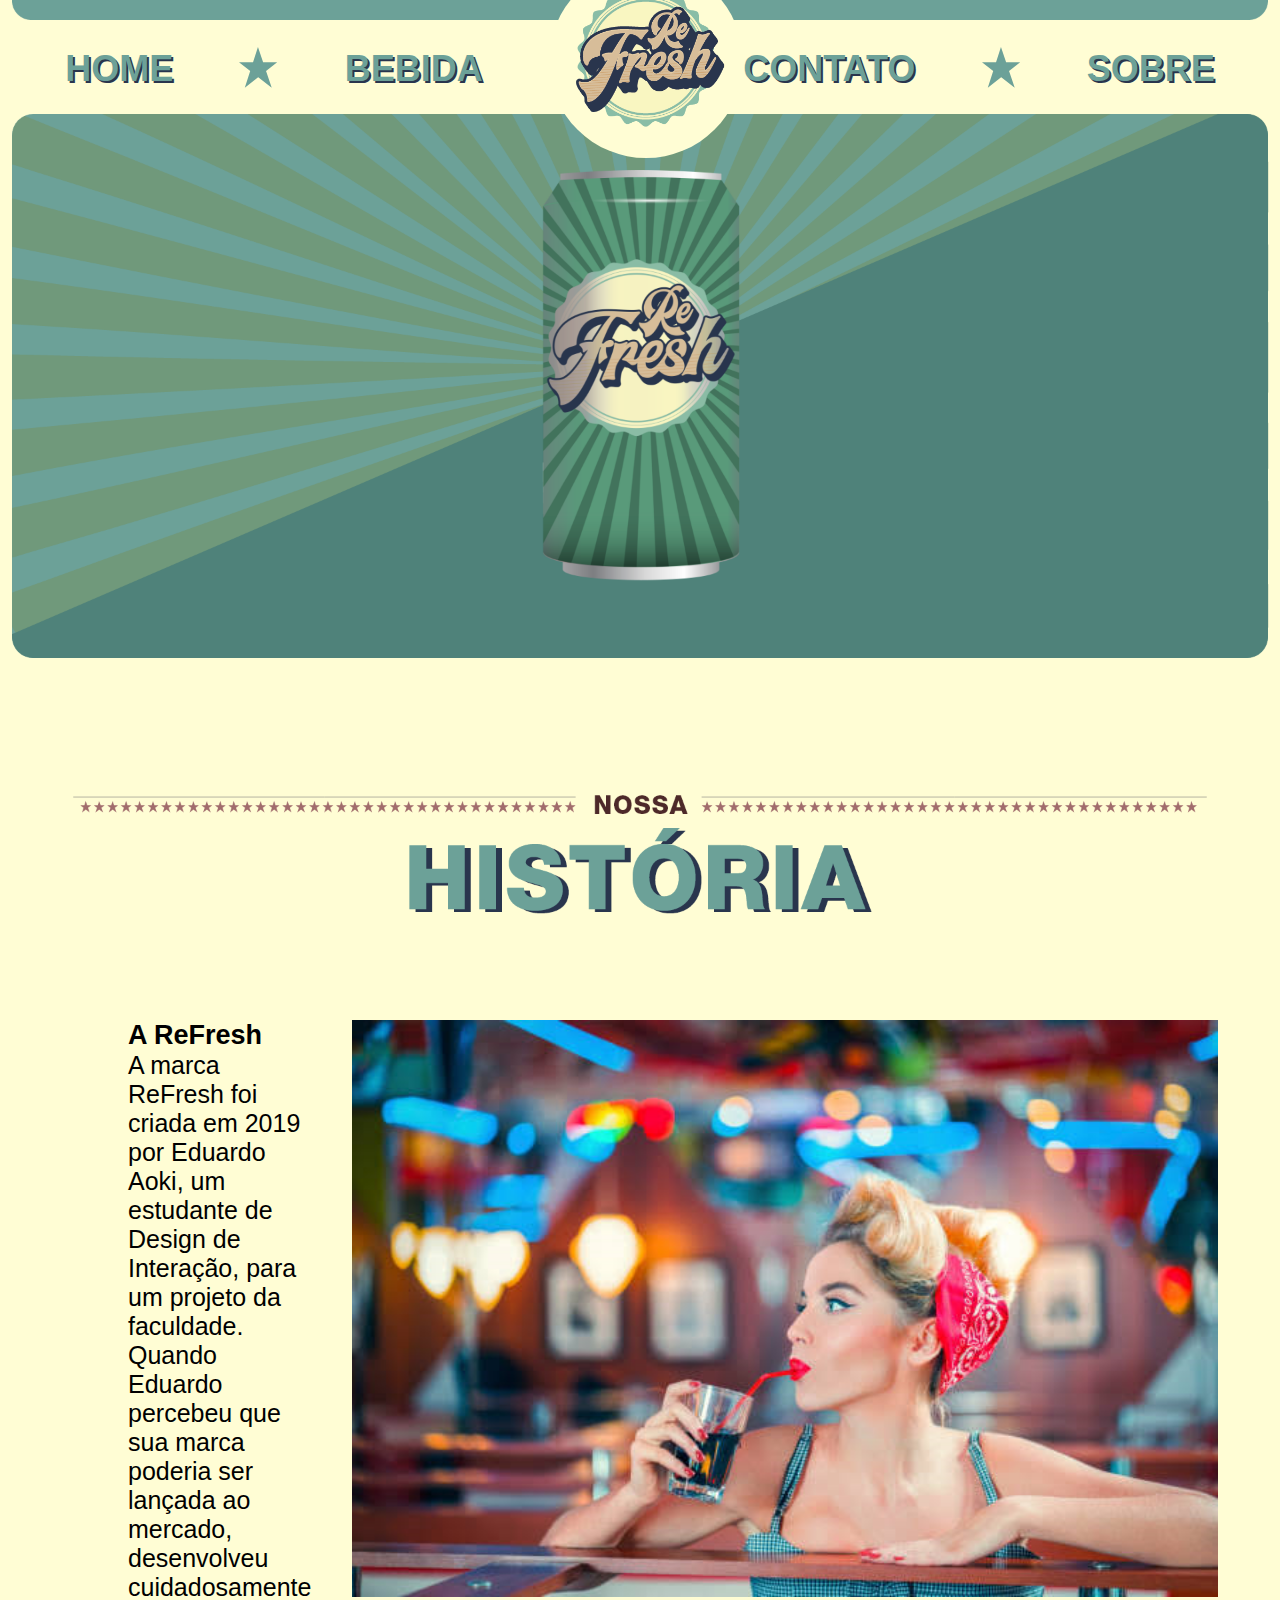
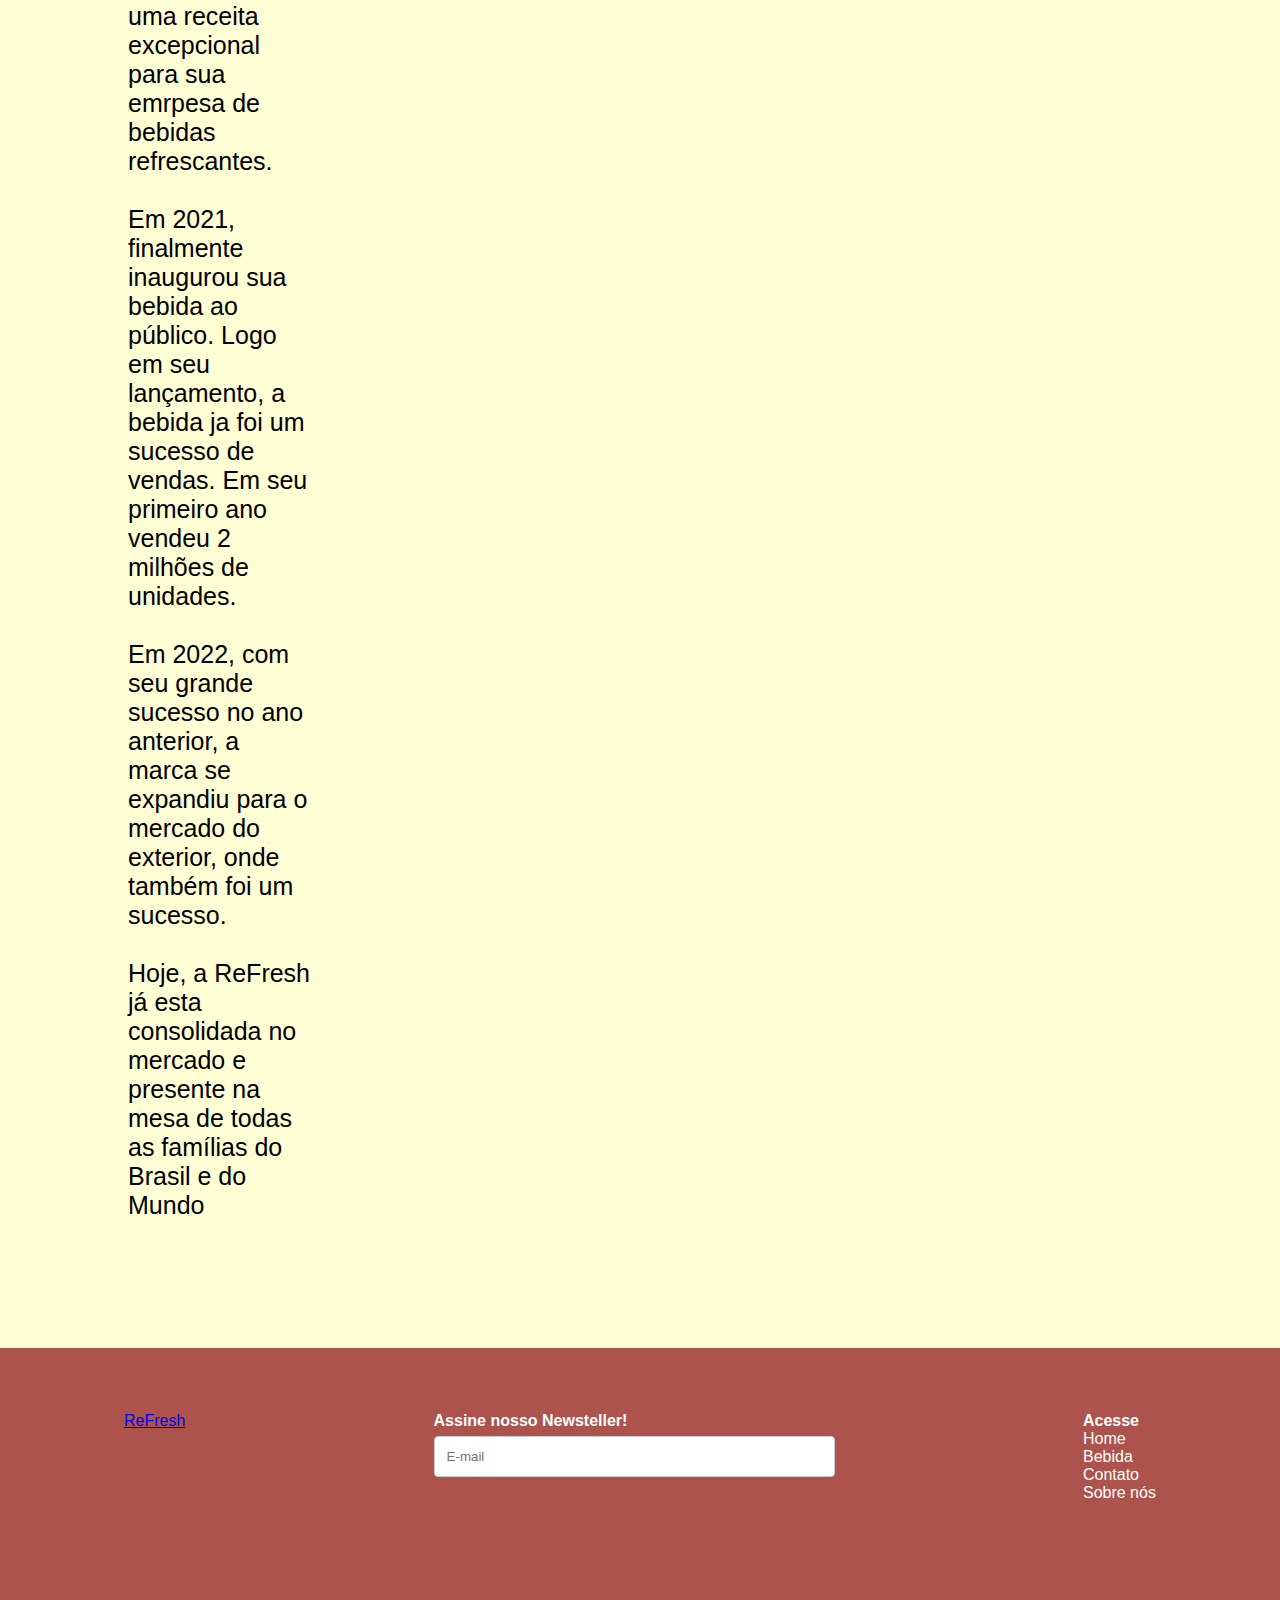
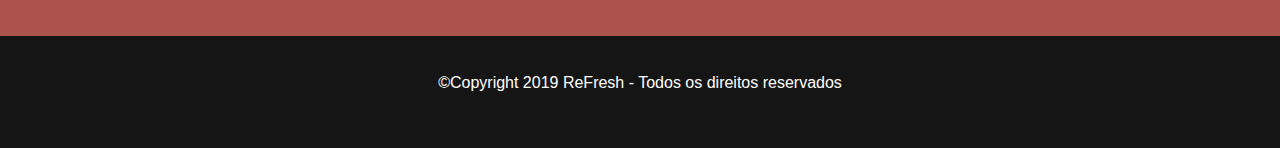
<file: index.html>
<!doctype html>
<html lang="pt-br">
<head>
<meta charset="utf-8">
<title>ReFresh | Home</title>
<link href="ReFresh.css" rel="stylesheet" type="text/css">
	<link rel="stylesheet" href="https://cdnjs.cloudflare.com/ajax/libs/font-awesome/4.7.0/css/font-awesome.min.css">
	<script>
		function myFunction() {
  var x = document.getElementById("meuHeader");
  if (x.className === "header") {
    x.className += " responsive";
  } else {
    x.className = "header";
  }
}
	</script>
	<noscript>
	</noscript>
</head>

<body>
	<a class="skip-main" href="#main">Skip to main content</a>
	<div id="fb-root"></div>
<script async defer crossorigin="anonymous" src="https://connect.facebook.net/pt_BR/sdk.js#xfbml=1&version=v5.0"></script>
	<div ><img id="barraCima" src="barradecima.png" alt=""></div>
	
	<div>
	<a href="texto"></a></div>
	<div class="header" id="meuHeader">
		<a class="icon" onclick="myFunction()">
    		<i class="fa fa-bars"></i>
  		</a>
		
		<a href="index.html" class="navbarpad">HOME</a>
		<div class="containerEstrela"><img class="estrela"  src="estrela.png" alt=""></div>
		<a href="bebida.html" class="navbarpad">BEBIDA</a>
		
		
		<div id="logoHeader">
		<img  id="logo" src="logo.png" alt="">
		</div>
		
		
		<a href="contato.html" class="navbarpad">CONTATO</a>
		<div class="containerEstrela"><img class="estrela"  src="estrela.png" alt=""></div>
		<a href="sobrenos.html" class="navbarpad">SOBRE</a>
		
		
	</div>
	<div>
			<img  class="Bg1" src="WORD.png" alt="">
	</div>
	
	
	<img id="nossaHistoria" src="historia.png" alt="">
	<div id="historia">
		<div class="texto" id="main">
			<h1 >A ReFresh</h1>
			<p>A marca ReFresh foi criada em 2019 por Eduardo Aoki, um estudante de Design de Interação, para um projeto da faculdade. Quando Eduardo percebeu que sua marca poderia ser lançada ao mercado, desenvolveu cuidadosamente uma receita excepcional para sua emrpesa de bebidas refrescantes.</p><br>
			<p>	Em 2021, finalmente inaugurou sua bebida ao público. Logo em seu lançamento, a bebida ja foi um sucesso de vendas. Em seu primeiro ano vendeu 2 milhões de unidades.</p><br>
			<p>Em 2022, com seu grande sucesso no ano anterior, a marca se expandiu para o mercado do exterior, onde também foi um sucesso.</p><br>
			<p>Hoje, a ReFresh já esta consolidada no mercado e presente na mesa de todas as famílias do Brasil e do Mundo</p>
		</div>
		<div>
			<img src="images.png" alt="">
		</div>
	</div>
	<div id="containerBaixo">
	<div id="barraBaixo">
		<div id="containerVermelho">
		<div class="fb-page" data-href="https://www.facebook.com/ReFresh-106167067520980/" data-tabs="" data-width="" data-height="" data-small-header="true" data-adapt-container-width="false" data-hide-cover="false" data-show-facepile="true"><blockquote cite="https://www.facebook.com/ReFresh-106167067520980/" class="fb-xfbml-parse-ignore"><a href="https://www.facebook.com/ReFresh-106167067520980/">ReFresh</a></blockquote></div>
		<div>
		<label for="newsteller" class="bold">Assine nosso Newsteller!</label>
 		<input type="text" id="newsteller" name="emailzin" placeholder="E-mail">
		</div>
		<div>
			<p class="bold">Acesse</p>
			<p><a href="index.html" class="acesse">Home</a></p>
			<p><a href="bebida.html" class="acesse">Bebida</a></p>
			<p><a href="contato.html" class="acesse">Contato</a></p>
			<p><a href="sobrenos.html" class="acesse">Sobre nós</a></p>
		</div>
		</div>
		</div>
	</div>
			<div id="footer">
			
				©Copyright 2019 ReFresh - Todos os direitos reservados
			
		</div>
</body>
</html>
</file>
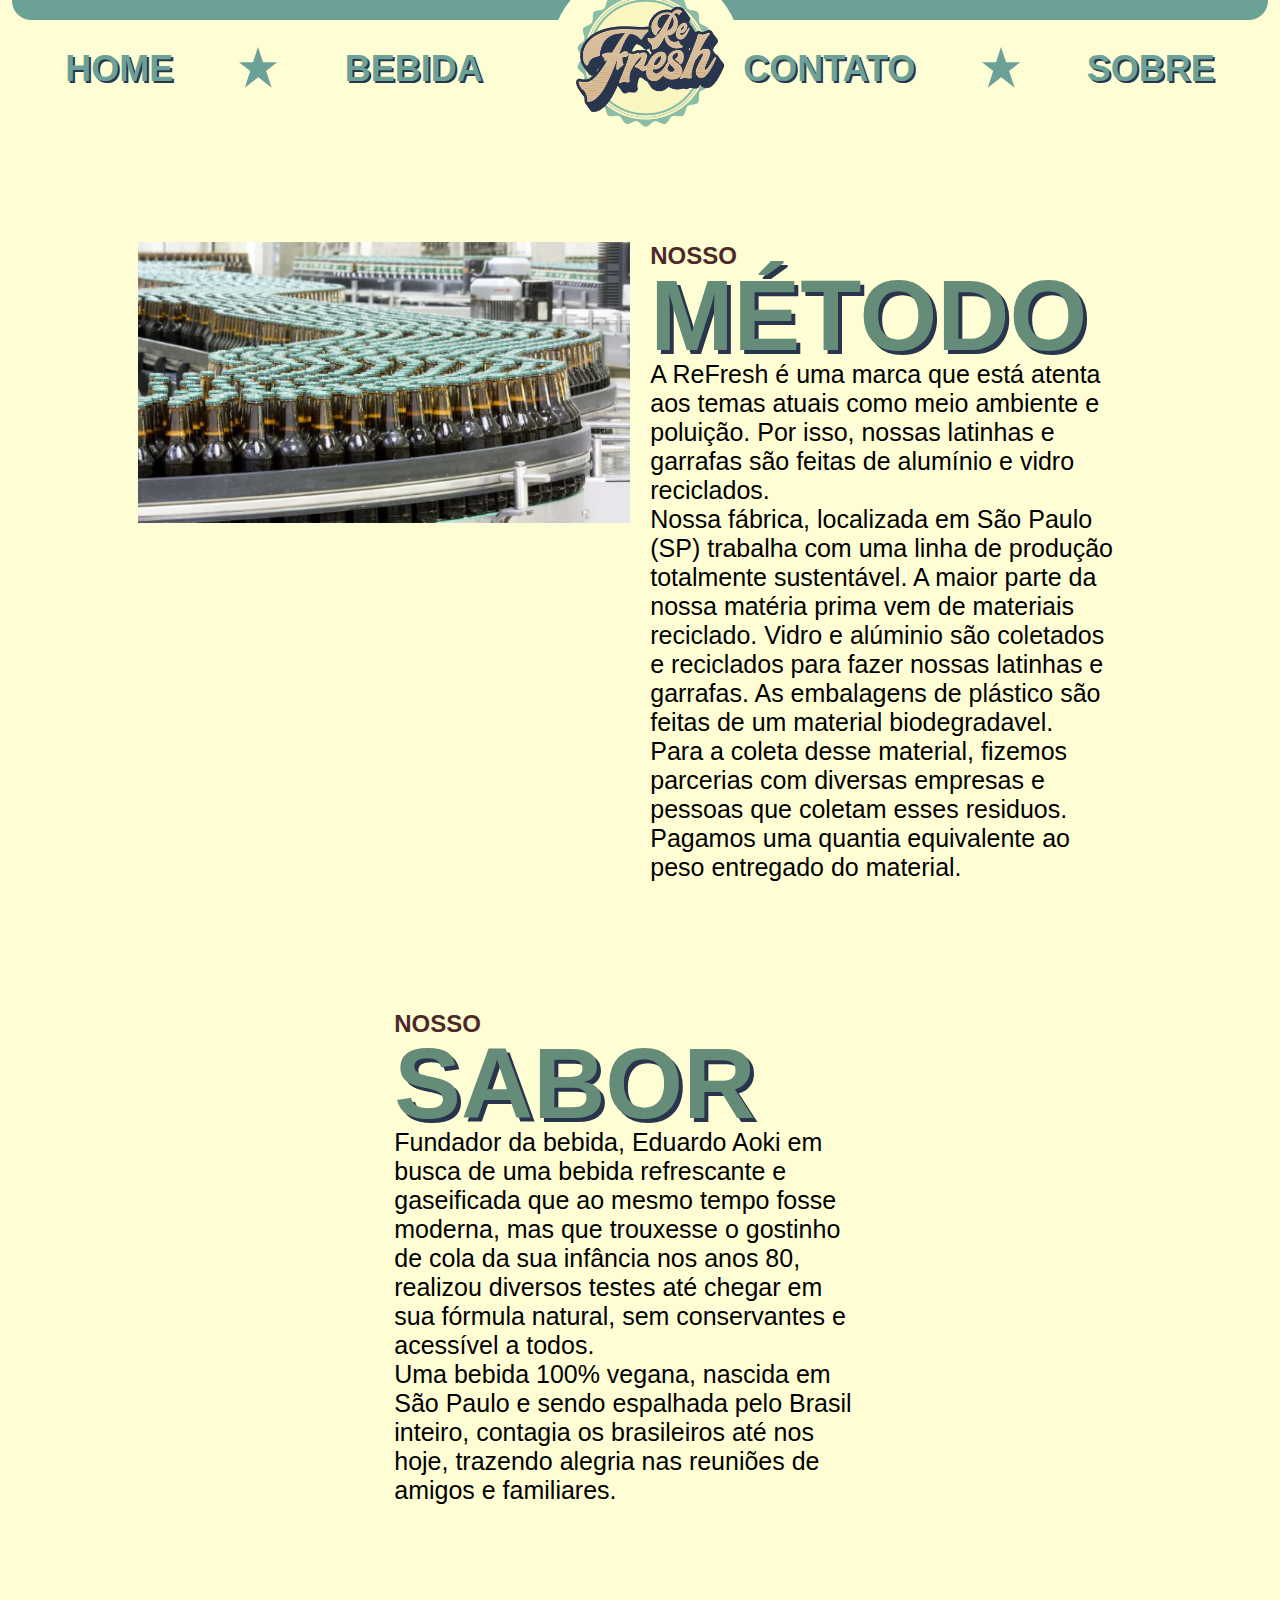
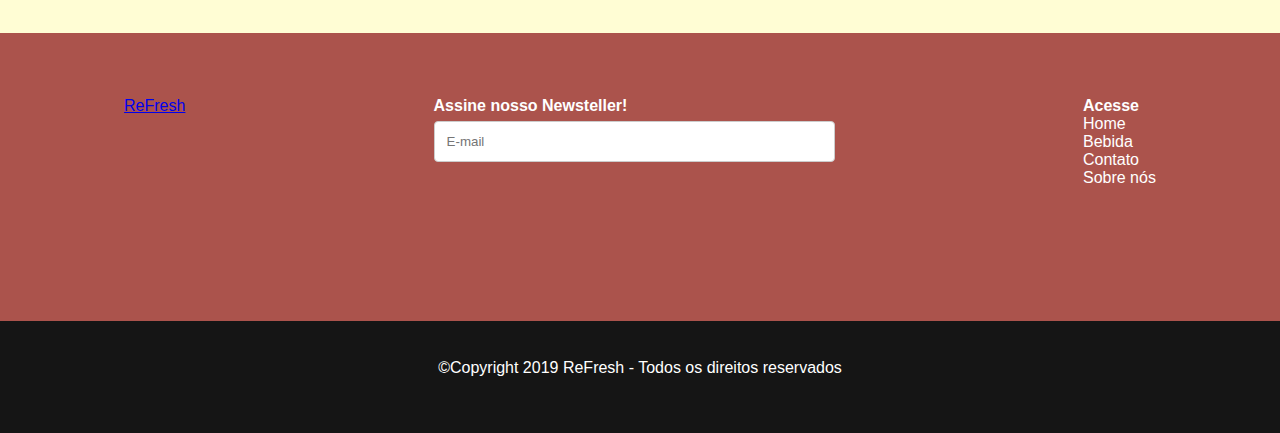
<file: bebida.html>
<!doctype html>
<html lang="pt-br">
<head>
<meta charset="utf-8">
<title>ReFresh | Bebida</title>
<link href="ReFresh.css" rel="stylesheet" type="text/css">
	<link rel="stylesheet" href="https://cdnjs.cloudflare.com/ajax/libs/font-awesome/4.7.0/css/font-awesome.min.css">
	<script>
		function myFunction() {
			var x = document.getElementById("meuHeader");
			if (x.className === "header") {
				x.className += " responsive";
				} 
			else {
				x.className = "header";
  				}

			}
		
	</script>
</head>

<body>
	<a class="skip-main" href="#main">Skip to main content</a>
		<div id="fb-root"></div>
<script async defer crossorigin="anonymous" src="https://connect.facebook.net/pt_BR/sdk.js#xfbml=1&version=v5.0"></script>
	<div ><img id="barraCima" src="barradecima.png" alt=""></div>
	
	
	<div class="header" id="meuHeader">
		<a class="icon" onclick="myFunction()">
    		<i class="fa fa-bars"></i>
  		</a>
		
		<a href="index.html" class="navbarpad">HOME</a>
		<div class="containerEstrela"><img class="estrela"  src="estrela.png" alt=""></div>
		<a href="bebida.html" class="navbarpad">BEBIDA</a>
		
		
		<div id="logoHeader">
		<img  id="logo" src="logo.png" alt="">
		</div>
		
		
		<a href="contato.html" class="navbarpad">CONTATO</a>
		<div class="containerEstrela"><img class="estrela"  src="estrela.png" alt=""></div>
		<a href="sobrenos.html" class="navbarpad">SOBRE</a>
		
		
	</div>
	
	
	<div id="main" class="metodo">
		<div class="itemsMetodo">
			<img src="possui-uma-fabrica-de-bebidas-e-laticínios-saiba-qual-impressora-e-a-mais-adequada-700x400.png" alt="Imagem de uma linha de produção de bebidas da ReFresh">
		</div>
		<div class="itemsMetodo">
			<h2 class="titulo">NOSSO</h2>
			<h1 class="subtitulo">MÉTODO</h1>
			<div class="texto">
				<p>A ReFresh é uma marca que está atenta aos temas atuais como meio ambiente e poluição. Por isso, nossas latinhas e garrafas são feitas de alumínio e vidro reciclados.</p>
				<p>Nossa fábrica, localizada em São Paulo (SP) trabalha com uma linha de produção totalmente sustentável. A maior parte da nossa matéria prima vem de materiais reciclado. Vidro e alúminio são coletados e reciclados para fazer nossas latinhas e garrafas. As embalagens de plástico são feitas de um material biodegradavel.</p>
				<p>Para a coleta desse material, fizemos parcerias com diversas empresas e pessoas que coletam esses residuos. Pagamos uma quantia equivalente ao peso entregado do material.</p>
			</div>
		</div>
	</div>
	
	
	
	
	
	<div class="metodo">
		<div class="itemsMetodo">
			<h2 class="titulo">NOSSO</h2>
			<h1 class="subtitulo">SABOR</h1>
			<div class="texto">
				<p>Fundador da bebida, Eduardo Aoki em busca de uma bebida refrescante e gaseificada que ao mesmo tempo fosse moderna, mas que trouxesse o gostinho de cola da sua infância nos anos 80, realizou diversos testes até chegar em sua fórmula natural, sem conservantes e acessível a todos.</p>

				<p>Uma bebida 100% vegana, nascida em São Paulo e sendo espalhada pelo Brasil inteiro, contagia os brasileiros até nos hoje, trazendo alegria nas reuniões de amigos e familiares.</p>
			</div>
		</div>

	</div>
	
	
	
	
<div id="containerBaixo">
	<div id="barraBaixo">
		<div id="containerVermelho">
		<div class="fb-page" data-href="https://www.facebook.com/ReFresh-106167067520980/" data-tabs="" data-width="" data-height="" data-small-header="true" data-adapt-container-width="false" data-hide-cover="false" data-show-facepile="true"><blockquote cite="https://www.facebook.com/ReFresh-106167067520980/" class="fb-xfbml-parse-ignore"><a href="https://www.facebook.com/ReFresh-106167067520980/">ReFresh</a></blockquote></div>
		<div>
			<label for="newsteller" class="bold">Assine nosso Newsteller!</label>
 		<input type="text" id="newsteller" name="emailzin" placeholder="E-mail">
		</div>
		<div>
			<p class="bold">Acesse</p>
			<p><a href="index.html" class="acesse">Home</a></p>
			<p><a href="bebida.html" class="acesse">Bebida</a></p>
			<p><a href="contato.html" class="acesse">Contato</a></p>
			<p><a href="sobrenos.html" class="acesse">Sobre nós</a></p>
		</div>
		</div>
		</div>
	</div>
			<div id="footer">
			
				©Copyright 2019 ReFresh - Todos os direitos reservados
			
		</div>
</body>
</html>
</file>
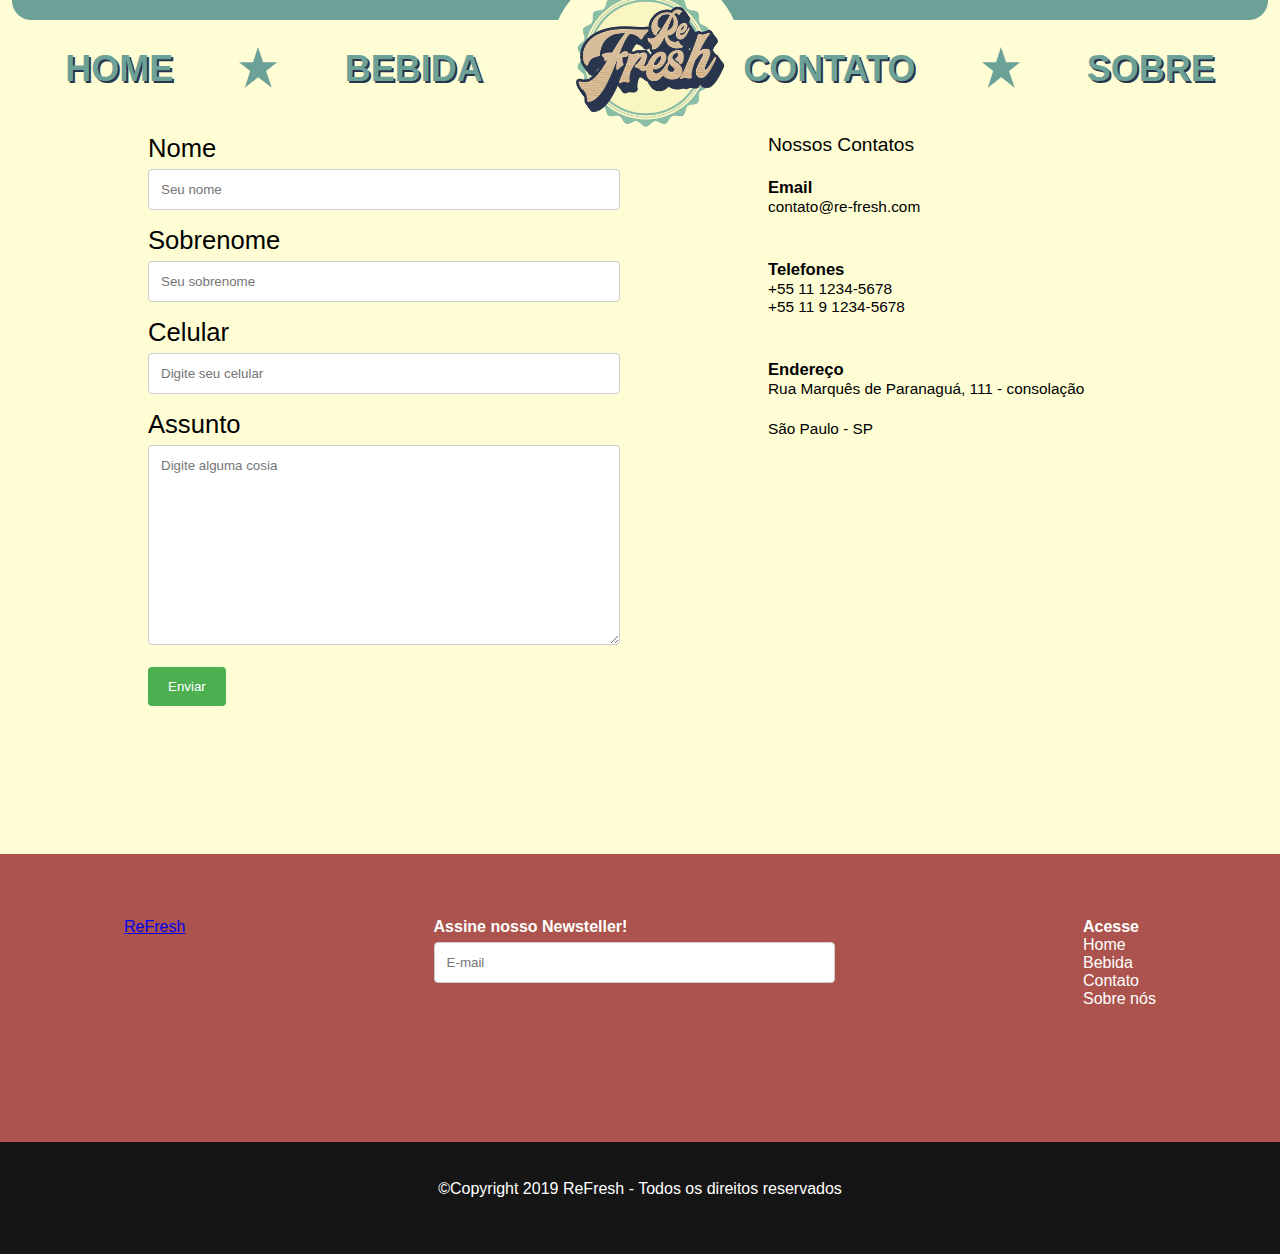
<file: contato.html>
<!doctype html>
<html lang="pt-br">
<head>
<meta charset="utf-8">
<title>ReFresh | Contato</title>
<link href="ReFresh.css" rel="stylesheet" type="text/css">
	<link rel="stylesheet" href="https://cdnjs.cloudflare.com/ajax/libs/font-awesome/4.7.0/css/font-awesome.min.css">
	
	
	<script>
		function myFunction() {
  var x = document.getElementById("meuHeader");
  if (x.className === "header") {
    x.className += " responsive";
  } else {
    x.className = "header";
  }
}
	</script>
	
	
	
</head>

<body>
	<a class="skip-main" href="#main">Skip to main content</a>
		<div id="fb-root"></div>
<script async defer crossorigin="anonymous" src="https://connect.facebook.net/pt_BR/sdk.js#xfbml=1&version=v5.0"></script>
	<div ><img id="barraCima" src="barradecima.png" alt=""></div>

	
	<div class="header" id="meuHeader">
		<a class="icon" onclick="myFunction()">
    		<i class="fa fa-bars"></i>
  		</a>
		
		<a href="index.html" class="navbarpad">HOME</a>
		<div class="containerEstrela"><img class="estrela"  src="estrela.png" alt=""></div>
		<a href="bebida.html" class="navbarpad">BEBIDA</a>
		
		
		<div id="logoHeader">
		<img  id="logo" src="logo.png" alt="">
		</div>
		
		
		<a href="contato.html" class="navbarpad">CONTATO</a>
		<div class="containerEstrela"><img class="estrela"  src="estrela.png" alt=""></div>
		<a href="sobrenos.html" class="navbarpad">SOBRE</a>
		
		
	</div>
	
	
	
	
	
	
	<main>
	<div class="container_formulario">
	<div class="container2">
  		<form>
    	<label for="fname">Nome</label>
		<input type="text" id="fname" name="firstname" placeholder="Seu nome">

		<label for="lname">Sobrenome</label>
 		<input type="text" id="lname" name="lastname" placeholder="Seu sobrenome">

		<label for="cellp">Celular</label>
 		<input type="text" id="cellp" name="cellphone" placeholder="Digite seu celular">

  		<label for="subject"> Assunto</label>
  		<textarea id="subject" name="assunto" placeholder="Digite alguma cosia" style="height:200px"></textarea>

  		<input type="submit" value="Enviar">
 		</form>
	</div>
	<div class="container_contatos" id="main">
		Nossos Contatos
		<br>
		<br>
		<h1>Email</h1>
		<p>contato@re-fresh.com</p>
		<br>
		<br>
		<h1>Telefones</h1>
		<p>+55 11 1234-5678</p>
		<p>+55 11 9 1234-5678</p>
		<br>
		<br>
		<h1>Endereço</h1>
			<p>Rua Marquês de Paranaguá, 111 - consolação</p><br>
		<p>São Paulo - SP</p>
	</div>
</div>
	</main>
	
	<div id="containerBaixo">
	<div id="barraBaixo">
		<div id="containerVermelho">
		<div class="fb-page" data-href="https://www.facebook.com/ReFresh-106167067520980/" data-tabs="" data-width="" data-height="" data-small-header="true" data-adapt-container-width="false" data-hide-cover="false" data-show-facepile="true"><blockquote cite="https://www.facebook.com/ReFresh-106167067520980/" class="fb-xfbml-parse-ignore"><a href="https://www.facebook.com/ReFresh-106167067520980/">ReFresh</a></blockquote></div>
		<div>
			<label for="newsteller" class="bold">Assine nosso Newsteller!</label>
 		<input type="text" id="newsteller" name="emailzin" placeholder="E-mail">
		</div>
		<div>
			<p class="bold">Acesse</p>
			<p><a href="index.html" class="acesse">Home</a></p>
			<p><a href="bebida.html" class="acesse">Bebida</a></p>
			<p><a href="contato.html" class="acesse">Contato</a></p>
			<p><a href="sobrenos.html" class="acesse">Sobre nós</a></p>
		</div>
		</div>
		</div>
	</div>
			<div id="footer">
			
				©Copyright 2019 ReFresh - Todos os direitos reservados
			
		</div>
</body>
</html>
</file>
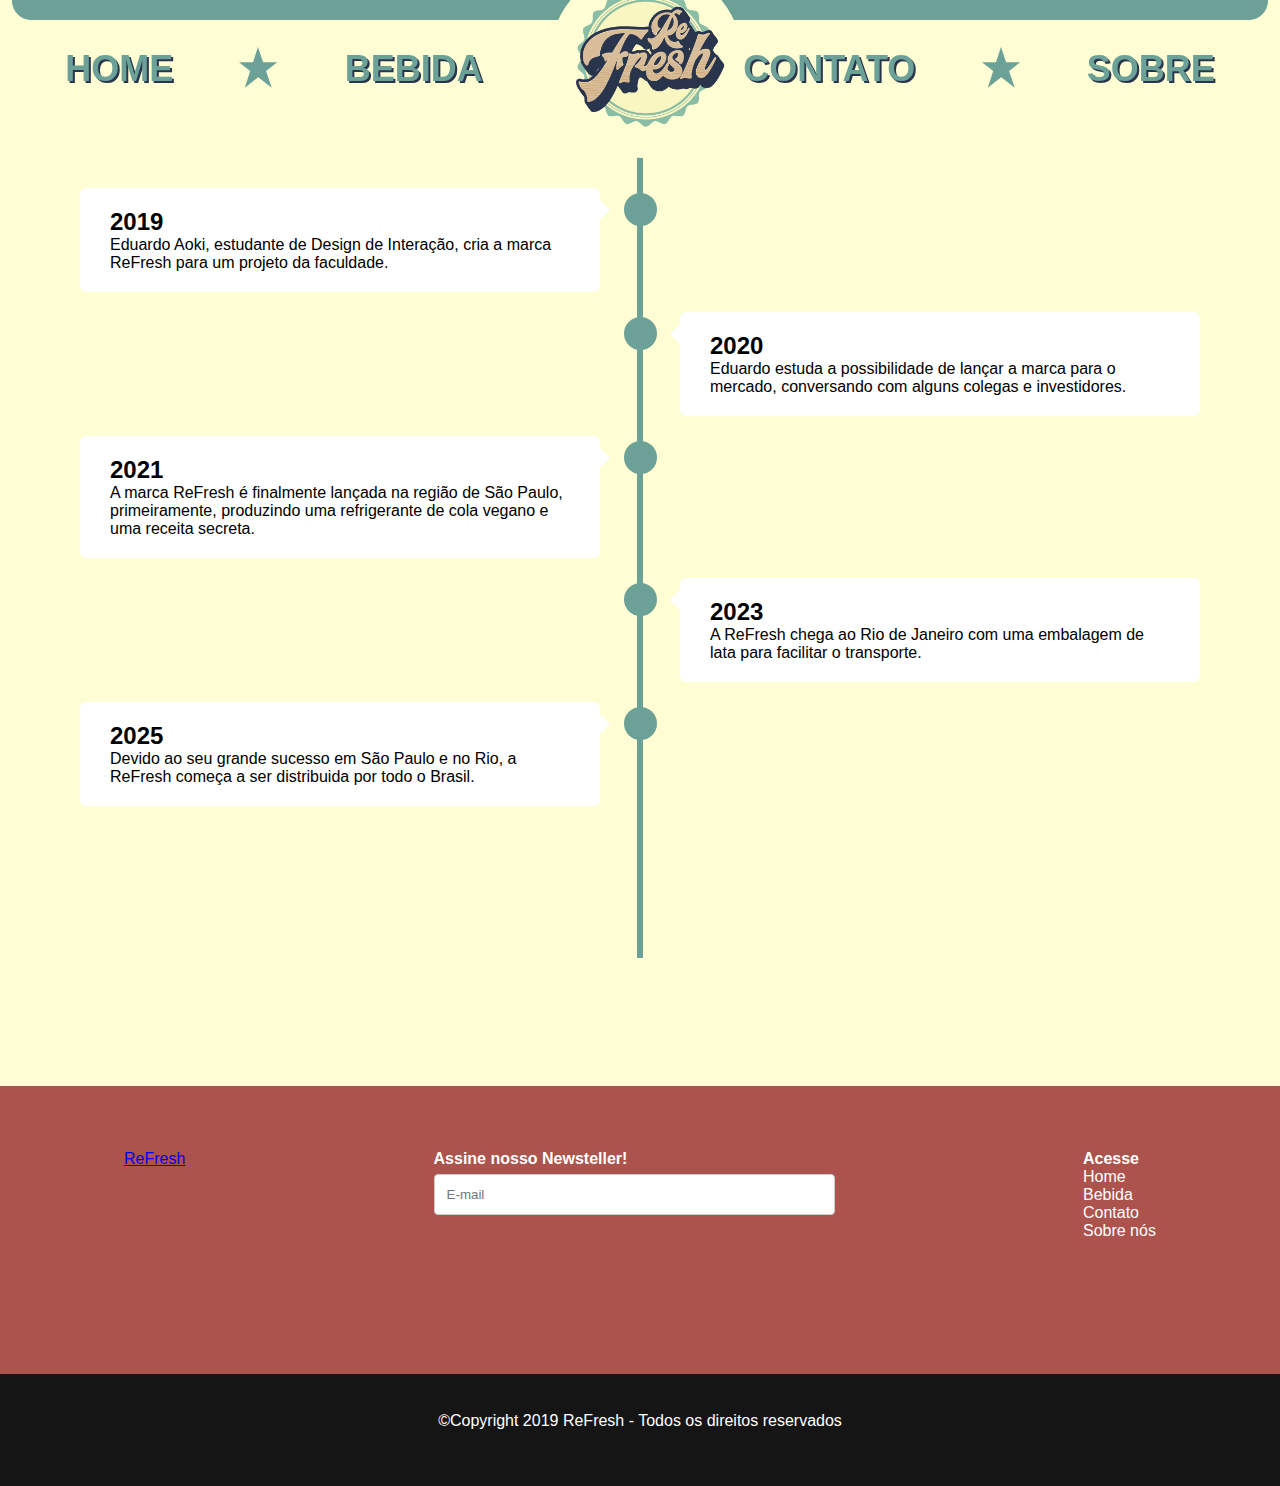
<file: sobrenos.html>
<!doctype html>
<html lang="pt-br">
<head>
<meta charset="utf-8">
<title>ReFresh | Sobre-nós</title>
<link href="ReFresh.css" rel="stylesheet" type="text/css">
	<link href="https://unpkg.com/aos@2.3.1/dist/aos.css" rel="stylesheet">
	<link rel="stylesheet" href="https://cdnjs.cloudflare.com/ajax/libs/font-awesome/4.7.0/css/font-awesome.min.css">
	
	<script>
		function myFunction() {
  var x = document.getElementById("meuHeader");
  if (x.className === "header") {
    x.className += "responsive";
  } else {
    x.className = "header";
  }
}
	</script>
	
</head>

<body>
		<a class="skip-main" href="#main">Skip to main content</a>
		<div id="fb-root"></div>
<script async defer crossorigin="anonymous" src="https://connect.facebook.net/pt_BR/sdk.js#xfbml=1&version=v5.0"></script>
	<div ><img id="barraCima" src="barradecima.png" alt=""></div>
	
	
	<div class="header" id="meuHeader">
		<a class="icon" onclick="myFunction()">
    		<i class="fa fa-bars"></i>
  		</a>
		
		<a href="index.html" class="navbarpad">HOME</a>
		<div class="containerEstrela"><img class="estrela"  src="estrela.png" alt=""></div>
		<a href="bebida.html" class="navbarpad">BEBIDA</a>
		
		
		<div id="logoHeader">
		<img  id="logo" src="logo.png" alt="">
		</div>
		
		
		<a href="contato.html" class="navbarpad">CONTATO</a>
		<div class="containerEstrela"><img class="estrela"  src="estrela.png" alt=""></div>
		<a href="sobrenos.html" class="navbarpad">SOBRE</a>
		
		
	</div>
	
	
	
	
<div class="timeline" id="main">
  <div class="container left">
    <div  data-aos="fade-right" class="content">
      <h2>2019</h2>
      <p>Eduardo Aoki, estudante de Design de Interação, cria a marca ReFresh para um projeto da faculdade.</p>
    </div>
  </div>
  <div class="container right">
    <div data-aos="fade-left" class="content">
      <h2>2020</h2>
      <p>Eduardo estuda a possibilidade de lançar a marca para o mercado, conversando com alguns colegas e investidores.</p>
    </div>
  </div>
	  <div data-aos="fade-right" class="container left">
    <div class="content">
      <h2>2021</h2>
      <p>A marca ReFresh é finalmente lançada na região de São Paulo, primeiramente, produzindo uma refrigerante de cola vegano e uma receita secreta.</p>
    </div>
  </div>
  <div data-aos="fade-left" class="container right">
    <div class="content">
      <h2>2023</h2>
      <p>A ReFresh chega ao Rio de Janeiro com uma embalagem de lata para facilitar o transporte.</p>
    </div>
  </div>
	  <div data-aos="fade-right" class="container left">
    <div class="content">
      <h2>2025</h2>
      <p>Devido ao seu grande sucesso em São Paulo e no Rio, a ReFresh começa a ser distribuida por todo o Brasil.</p>
    </div>
  </div>
  <div data-aos="fade-left" class="container right">
    <div class="content">
      <h2>2027</h2>
      <p>Com um grande números de vendas em território nacional, a ReFresh se expande ao mercado internacional, sendo consumida em diversos países nos 5 continentes.</p>
    </div>
  </div>
</div>
	
	
	
	
	
	
	
	
	
	
	
	
	
	
	<div id="containerBaixo">
	<div id="barraBaixo">
		<div id="containerVermelho">
		<div class="fb-page" data-href="https://www.facebook.com/ReFresh-106167067520980/" data-tabs="" data-width="" data-height="" data-small-header="true" data-adapt-container-width="false" data-hide-cover="false" data-show-facepile="true"><blockquote cite="https://www.facebook.com/ReFresh-106167067520980/" class="fb-xfbml-parse-ignore"><a href="https://www.facebook.com/ReFresh-106167067520980/">ReFresh</a></blockquote></div>
		<div>
	<label for="newsteller" class="bold">Assine nosso Newsteller!</label>
 		<input type="text" id="newsteller" name="emailzin" placeholder="E-mail">
		</div>
		<div>
			<p class="bold">Acesse</p>
			<p><a href="index.html" class="acesse">Home</a></p>
			<p><a href="bebida.html" class="acesse">Bebida</a></p>
			<p><a href="contato.html" class="acesse">Contato</a></p>
			<p><a href="sobrenos.html" class="acesse">Sobre nós</a></p>
		</div>
		</div>
		</div>
	</div>
			<div id="footer">
			
				©Copyright 2019 ReFresh - Todos os direitos reservados
			
		</div>
	
		<script src="https://unpkg.com/aos@2.3.1/dist/aos.js"></script>
		<script>
  			AOS.init();
		</script>
</body>
</html>
</file>
<file: ReFresh.css>
@charset "utf-8";
/* CSS Document */
*{
	box-sizing: border-box;
	margin: 0;
	padding: 0;
	font-family: helvetica, sans-serif;
}
body{
	background-color:#FFFDD4;

}
#barraCima{
	width:100%;
}
.navbarpad{
	font-family:Helvetica;
	font-weight:bolder;
	text-decoration:none;
	font-size:36px;
	color:#6CA198;
	text-shadow:2px 2px #29354D;
	line-height:90px;
	}
.estrela{
	padding-top:60%;
	height:60%;
}
#pular{
	display:none;
}
.containerEstrela{
	height:100%;
}
.header{
	width:100%;
	display:flex;
	position:relative;
	z-index: 2;
	flex-direction: row;
	justify-content: space-around;
}
.header a{
	padding:0% 5%;
}
.header a:hover{
	color:white;
}
@media screen and (max-width: 600px) {
  .header.responsive {position: relative;}
  .header.responsive a.icon {
    position: absolute;
    left: 0;
    top: 0;
  }
	.header{
		display:flex;
		justify-content: flex-start;
	}
	.icon{
		font-size:25px;
	}
	.header.responsive .navbarpad{
	font-family:Helvetica;
	font-weight:bolder;
	text-decoration:none;
	font-size:20px;
	color:#6CA198;
	text-shadow:2px 2px #29354D;
	}
	.header.responsive {
		display: flex;
		flex-direction: column;
	}
	.header.responsive a {
		display:flex;

	}
	  .header.responsive a:hover{
color:white;
  }
}
#logoHeader{
	margin-bottom: -70px;
	margin-top: -60px;
	width:10%;
}
.Bg1{
	width:100%;
	z-index:1;
}
h1{
	font-size:27px;
}
#nossaHistoria{
	padding-top:10%;
	width:100%;
}
#historia{
	display:flex;
	flex-direction:row;
	width:80%;
	margin-left:10%;
	margin-right:10%;
	justify-content:space-around;
	padding-top:5%;
}
@media screen and (max-width:1100px){
		#historia{
			display:flex;
	flex-direction:column;
	width:80%;
	margin-left:10%;
	margin-right:10%;
	justify-content:space-around;
	padding-top:5%;
		
	}
	#historia img{
		width:100%
	}
}
.texto{
	padding-right:4%;
	font-size:25px;
}
#homeSabores{
	padding-top:10%;
	width:100%;
	position:relative;
}
#homeMetodo{
	padding-top:10%;
	width:100%;
	position:relative;
	display:flex;
}
#containerBaixo{
	padding-top:10%;
	width:100%;
	
}
#barraBaixo{
	background-color:#AB534C;
	height:18rem;
	color:white;
}
#containerVermelho{
	display:flex;
	flex-direction:row;
	justify-content: space-around;
	padding-top:5%;
}
.bold{
	font-weight: bold;
}
.titulo{
	color:#4D2929;
	font-weight:bolder;
}
.subtitulo{
		font-family:Helvetica;
	font-weight:bolder;
	text-decoration:none;
	font-size:100px;
	color:#648C78;
	text-shadow:4px 4px #29354D	;
	line-height:90px;
}
.acesse{
	color:white;
	text-decoration:none;
}
.acesse:hover{
	color:grey;
}

#footer{
	background-color:#151515;
	height:7rem;
	color:white;
	text-align: center;
	padding-top:3%;
}
#footer center{
	padding-top:2%;
}
.icon{
	display: none;
}
@media screen and (max-width: 600px) {
	.navbarpad, .estrela, #logo, #logoHeader{
		display:none;
	}
	.icon {
	color:#6CA198;
    float: right;
    display: block;
  }
}




input[type=text], select, textarea {
  width: 100%;
  padding: 12px;
  border: 1px solid #ccc;
  border-radius: 4px;
  box-sizing: border-box;
  margin-top: 6px;
  margin-bottom: 16px;
  resize: vertical;
}

input[type=submit] {
  background-color: #4CAF50;
  color: white;
  padding: 12px 20px;
  border: none;
  border-radius: 4px;
  cursor: pointer;
}

input[type=submit]:hover {
  background-color: #45a049;
}

.container2 {
  border-radius: 5px;
  padding: 20px;
	width:40%;
	margin-left:10%;
	
}
.container_formulario{
	display:flex;
	width:100%;
	font-size: 2vw;
	border-left:10%;
	border-right:10%;
}
.container_contatos{
	width:50%;
	 border-radius: 5px;
  padding: 20px 10%;
	font-size:1.5vw;
}
.container_contatos p{
	font-size:1.2vw;
}
.container_contatos h1{
	font-size:1.3vw;
}


.metodo{
	display:flex;
	flex-direction:row;
	width:80%;
	margin-left:10%;
	margin-right:10%;
	padding-top:10%;
	justify-content:space-around;
	flex-wrap:wrap;
}
.itemsMetodo{
	padding:0% 1%;
	display:flex;
	flex-direction:column;
	width:50%;
}
#img{
	width:100%;
}
table th td{
	border-collapse: collapse;
	border:2px black;
	font-size:20px;
}






/* The actual timeline (the vertical ruler) */
.timeline {
  position: relative;
  max-width: 1200px;
  margin: 0 auto;
	padding-top:5%;
}

/* The actual timeline (the vertical ruler) */
.timeline::after {
  content: '';
  position: absolute;
  width: 6px;
  background-color: #6CA198;
  top: 0;
  bottom: 0;
  left: 50%;
  margin-left: -3px;
}

/* Container around content */
.container {
  padding: 10px 40px;
  position: relative;
  background-color: inherit;
  width: 50%;
}

/* The circles on the timeline */
.container::after {
  content: '';
  position: absolute;
  width: 25px;
  height: 25px;
  right: -17px;
  background-color: #6CA198;
  border: 4px solid #6CA198;
  top: 15px;
  border-radius: 50%;
  z-index: 1;
}

/* Place the container to the left */
.left {
  left: 0;
}

/* Place the container to the right */
.right {
  left: 50%;
}

/* Add arrows to the left container (pointing right) */
.left::before {
  content: " ";
  height: 0;
  position: absolute;
  top: 22px;
  width: 0;
  z-index: 1;
  right: 30px;
  border: medium solid white;
  border-width: 10px 0 10px 10px;
  border-color: transparent transparent transparent white;
}

/* Add arrows to the right container (pointing left) */
.right::before {
  content: " ";
  height: 0;
  position: absolute;
  top: 22px;
  width: 0;
  z-index: 1;
  left: 30px;
  border: medium solid white;
  border-width: 10px 10px 10px 0;
  border-color: transparent white transparent transparent;
}

/* Fix the circle for containers on the right side */
.right::after {
  left: -16px;
}

/* The actual content */
.content {
  padding: 20px 30px;
  background-color: white;
  position: relative;
  border-radius: 6px;
}

/* Media queries - Responsive timeline on screens less than 600px wide */
@media screen and (max-width: 600px) {
/* Place the timelime to the left */
  .timeline::after {
    left: 31px;
  }

/* Full-width containers */
  .container {
    width: 100%;
    padding-left: 70px;
    padding-right: 25px;
  }

/* Make sure that all arrows are pointing leftwards */
  .container::before {
    left: 60px;
    border: medium solid white;
    border-width: 10px 10px 10px 0;
    border-color: transparent white transparent transparent;
  }

/* Make sure all circles are at the same spot */
  .left::after, .right::after {
    left: 15px;
  }

/* Make all right containers behave like the left ones */
  .right {
    left: 0%;
  }
}

a.skip-main {
    left:-999px;
    position:absolute;
    top:auto;
    width:1px;
    height:1px;
    overflow:hidden;
    z-index:-999;
}
a.skip-main:focus, a.skip-main:active {
    color: #fff;
    background-color:#000;
    left: auto;
    top: auto;
    width: 30%;
    height: auto;
    overflow:auto;
    margin: 10px 35%;
    padding:5px;
    border-radius: 15px;
    border:4px solid yellow;
    text-align:center;
    font-size:1.2em;
    z-index:999;
}
</file>
